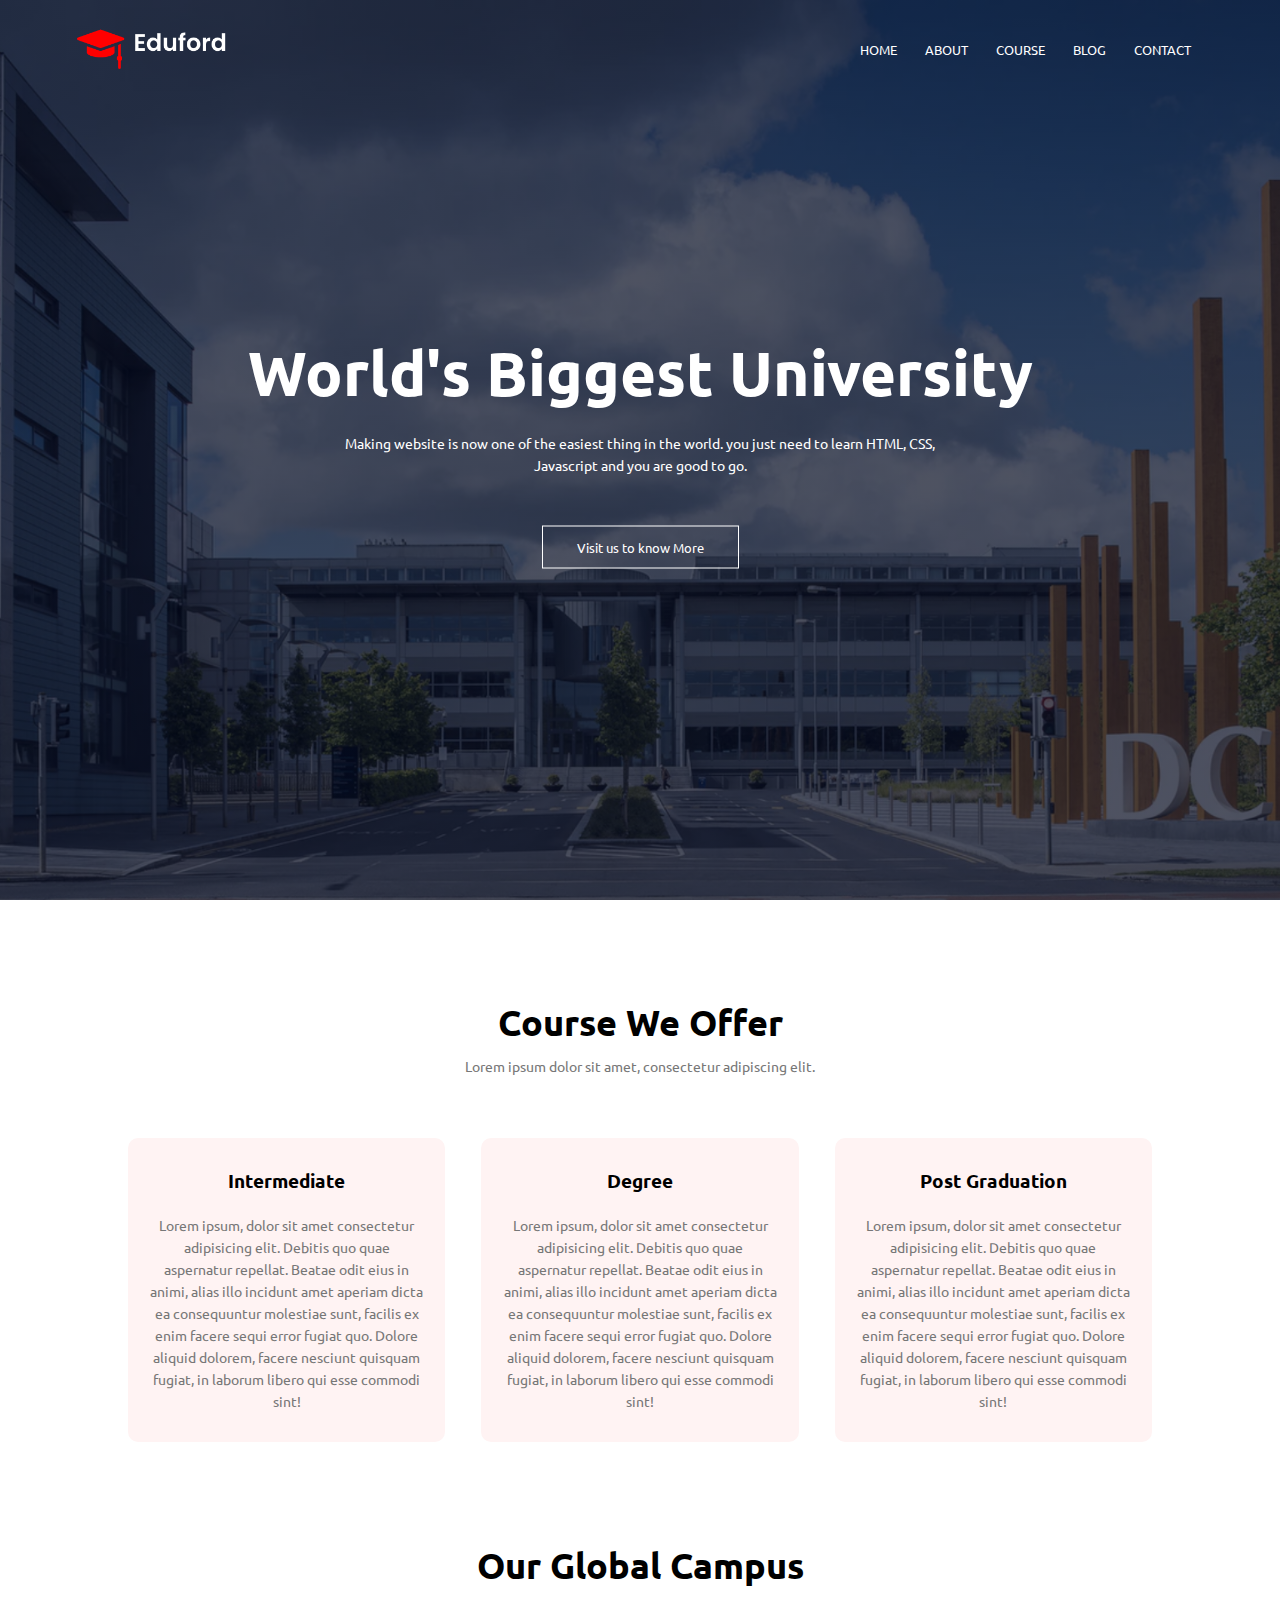
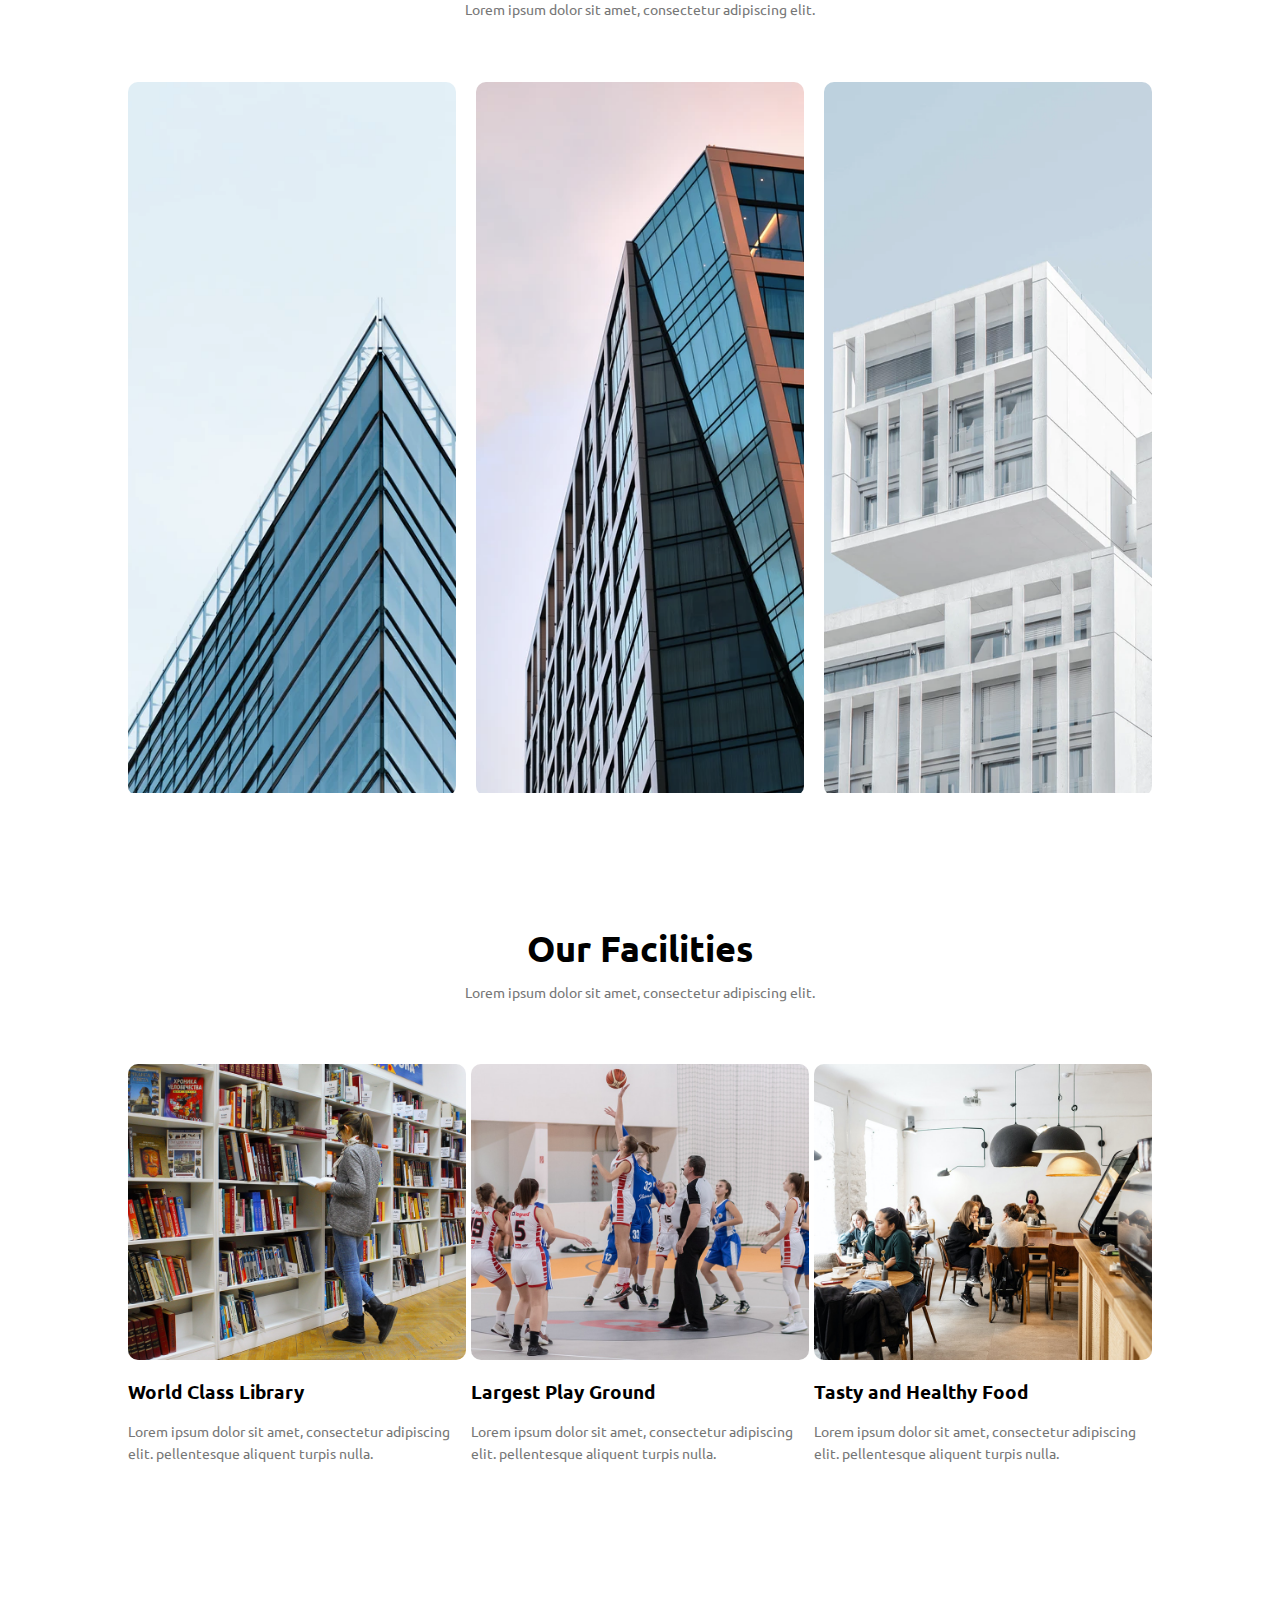
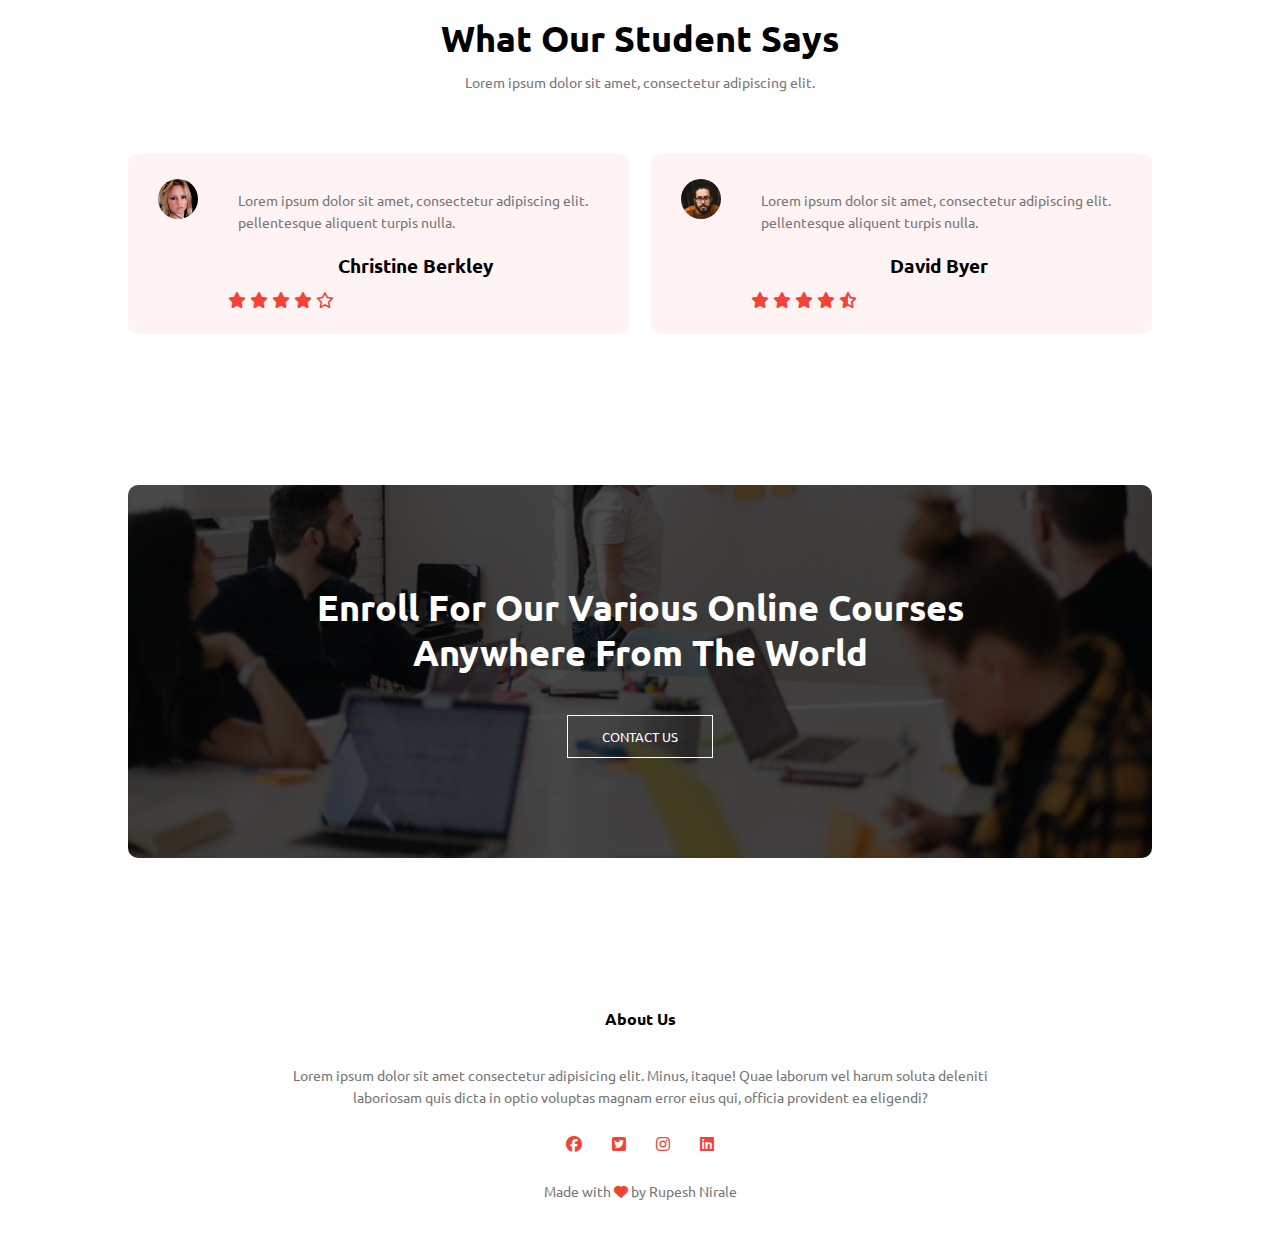
<file: Index.html>
<!DOCTYPE html>
<html lang="en">
<head>
    <meta charset="UTF-8">
    <meta http-equiv="X-UA-Compatible" content="IE=edge">
    <meta name="viewport" content="width=device-width, initial-scale=1.0">
    <link rel="stylesheet" href="StyleA.css">
    <link rel="stylesheet" href="https://cdnjs.cloudflare.com/ajax/libs/font-awesome/6.3.0/css/all.min.css">
    <title>University website</title>
</head>
<body>
    <section class="header">
        <nav>
            <a href="Projext2.html"><img src="Images/logo.png"></a>
            <div class="nav-links" id="navLinks">
                <i class="fa fa-times" onclick="hideMenu()"></i>
                <ul>
                    <li><a href="">HOME</a></li>
                    <li><a href="">ABOUT</a></li>
                    <li><a href="">COURSE</a></li>
                    <li><a href="">BLOG</a></li>
                    <li><a href="">CONTACT</a></li>
                </ul>
            </div>
            <i class="fa fa-bars" onclick="showMenu()"></i>
        </nav>

        <div class="text-box">
            <h1>World's Biggest University</h1>
            <p>Making website is now one of the easiest thing in the world.
                you just need to learn HTML, CSS, <br>Javascript and you are good to go.
            </p>
            <a href="" class="hero-btn">Visit us to know More</a>
        </div>

    </section>

    <!---------------------course------------------------->
    <section class="course">
        <h1>Course We Offer</h1>
        <p>Lorem ipsum dolor sit amet, consectetur adipiscing elit.</p>

        <div class="row">
            <div class="course-col">
                <h3>Intermediate</h3>
                <p>Lorem ipsum, dolor sit amet consectetur adipisicing elit. Debitis quo quae aspernatur repellat. 
                    Beatae odit eius in animi, alias illo incidunt amet aperiam dicta ea consequuntur molestiae sunt, 
                    facilis ex enim facere sequi error fugiat quo. Dolore aliquid dolorem, facere nesciunt quisquam 
                    fugiat, in laborum libero qui esse commodi sint!</p>
            </div>

            <div class="course-col">
                <h3>Degree</h3>
                <p>Lorem ipsum, dolor sit amet consectetur adipisicing elit. Debitis quo quae aspernatur repellat. 
                    Beatae odit eius in animi, alias illo incidunt amet aperiam dicta ea consequuntur molestiae sunt, 
                    facilis ex enim facere sequi error fugiat quo. Dolore aliquid dolorem, facere nesciunt quisquam 
                    fugiat, in laborum libero qui esse commodi sint!</p>
            </div>

            <div class="course-col">
                <h3>Post Graduation</h3>
                <p>Lorem ipsum, dolor sit amet consectetur adipisicing elit. Debitis quo quae aspernatur repellat. 
                    Beatae odit eius in animi, alias illo incidunt amet aperiam dicta ea consequuntur molestiae sunt, 
                    facilis ex enim facere sequi error fugiat quo. Dolore aliquid dolorem, facere nesciunt quisquam 
                    fugiat, in laborum libero qui esse commodi sint!</p>
            </div>
        </div>

    </section>

    <!-- ----------------------campus------------------------ -->
    <section class="campus">
        <h1>Our Global Campus</h1>
        <p>Lorem ipsum dolor sit amet, consectetur adipiscing elit.</p>

        <div class="row">
            <div class="campus-col">
                <img src="Images/london.png">
                <div class="layer">
                    <h3>LONDON</h3>
                </div>
            </div>

            <div class="campus-col">
                <img src="Images/newyork.png">
                <div class="layer">
                    <h3>NEW YORK</h3>
                </div>
            </div>

            <div class="campus-col">
                <img src="Images/washington.png">
                <div class="layer">
                    <h3>WASHINGTON</h3>
                </div>
            </div>
        </div>

    </section>


    <!-- --------------------Facilities------------- -->

    <section class="facilities">
        <h1>Our Facilities</h1>
        <p>Lorem ipsum dolor sit amet, consectetur adipiscing elit.</p>
        
        <div class="row">
            <div class="facilities-col">
                <img src="Images/library.png">
                <h3>World Class Library</h3>
                <p>Lorem ipsum dolor sit amet, consectetur adipiscing elit.
                    pellentesque aliquent turpis nulla.
                </p>
            </div>

            <div class="facilities-col">
                <img src="Images/basketball.png">
                <h3>Largest Play Ground</h3>
                <p>Lorem ipsum dolor sit amet, consectetur adipiscing elit.
                    pellentesque aliquent turpis nulla.
                </p>
            </div>

            <div class="facilities-col">
                <img src="Images/cafeteria.png">
                <h3>Tasty and Healthy Food</h3>
                <p>Lorem ipsum dolor sit amet, consectetur adipiscing elit.
                    pellentesque aliquent turpis nulla.
                </p>
            </div>
        </div>
    
    </section>

    <!-- ---------------------testimonials---------------- -->
    <section class="testimonials">
        <h1>What Our Student Says</h1>
        <p>Lorem ipsum dolor sit amet, consectetur adipiscing elit.</p>

        <div class="row">
            <div class="testimonials-col">
                <img src="Images/user1.jpg">
                <div>
                    <p>Lorem ipsum dolor sit amet, consectetur adipiscing elit.
                        pellentesque aliquent turpis nulla.</p>
                    <h3>Christine Berkley</h3>
                    <i class="fa-solid fa-star"></i>
                    <i class="fa-solid fa-star"></i>
                    <i class="fa-solid fa-star"></i>
                    <i class="fa-solid fa-star"></i>  
                    <i class="fa-regular fa-star"></i>   
                </div>
            </div>

            <div class="testimonials-col">
                <img src="Images/user2.jpg">
                <div>
                    <p>Lorem ipsum dolor sit amet, consectetur adipiscing elit.
                        pellentesque aliquent turpis nulla.</p>
                    <h3>David Byer</h3> 
                    <i class="fa-solid fa-star"></i>
                    <i class="fa-solid fa-star"></i>
                    <i class="fa-solid fa-star"></i>
                    <i class="fa-solid fa-star"></i>   
                    <i class="fa-solid fa-star-half-stroke"></i>  
                </div>
            </div>

        </div>
    </section>

    <!-- -------------------------Call To Action--------------- -->
    <section class="cta">
        <h1>Enroll For Our Various Online Courses <br>Anywhere From The World</h1>
        <a href="" class="hero-btn">CONTACT US</a>
    </section>


    <!-- -------------------------Footer--------------- -->
    <section class="footer">
        <h4>About Us</h4>
        <p>Lorem ipsum dolor sit amet consectetur adipisicing elit. 
            Minus, itaque! Quae laborum vel harum soluta deleniti<br> 
            laboriosam quis dicta in optio voluptas magnam error eius qui, officia provident ea eligendi?</p>
        <div class="icons">
            <i class="fa-brands fa-facebook"></i>
            <i class="fa-brands fa-square-twitter"></i>
            <i class="fa-brands fa-instagram"></i>
            <i class="fa-brands fa-linkedin"></i>
        </div>   
        <p>Made with <i class="fa-solid fa-heart"></i> by Rupesh Nirale</p> 
    </section>
     
    <!---------------Javascript for toggle menu----------------->
    <script>
        var navLinks=document.getElementById("navLinks")
        function showMenu(){
            navLinks.style.right="0";
        }
        function hideMenu(){
            navLinks.style.right="-200px";
        }
    </script>
    
</body>
</html>
</file>
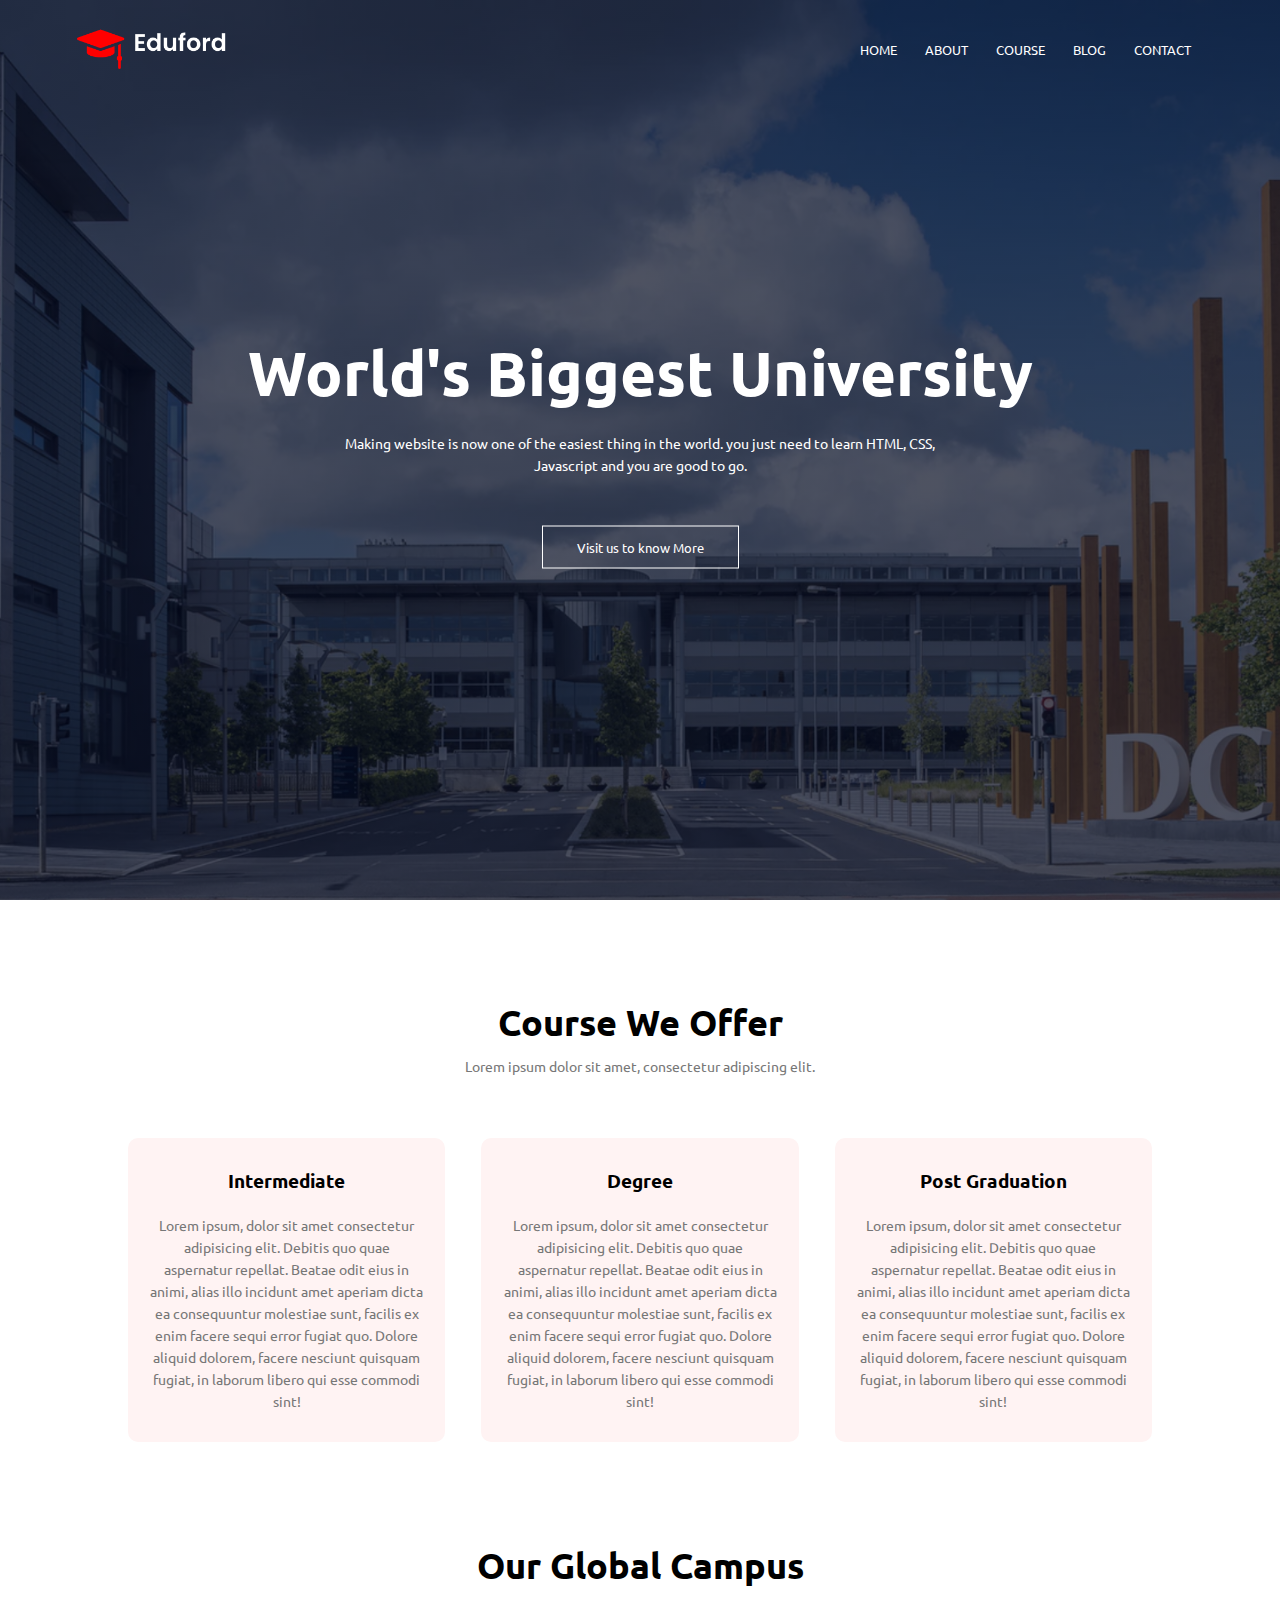
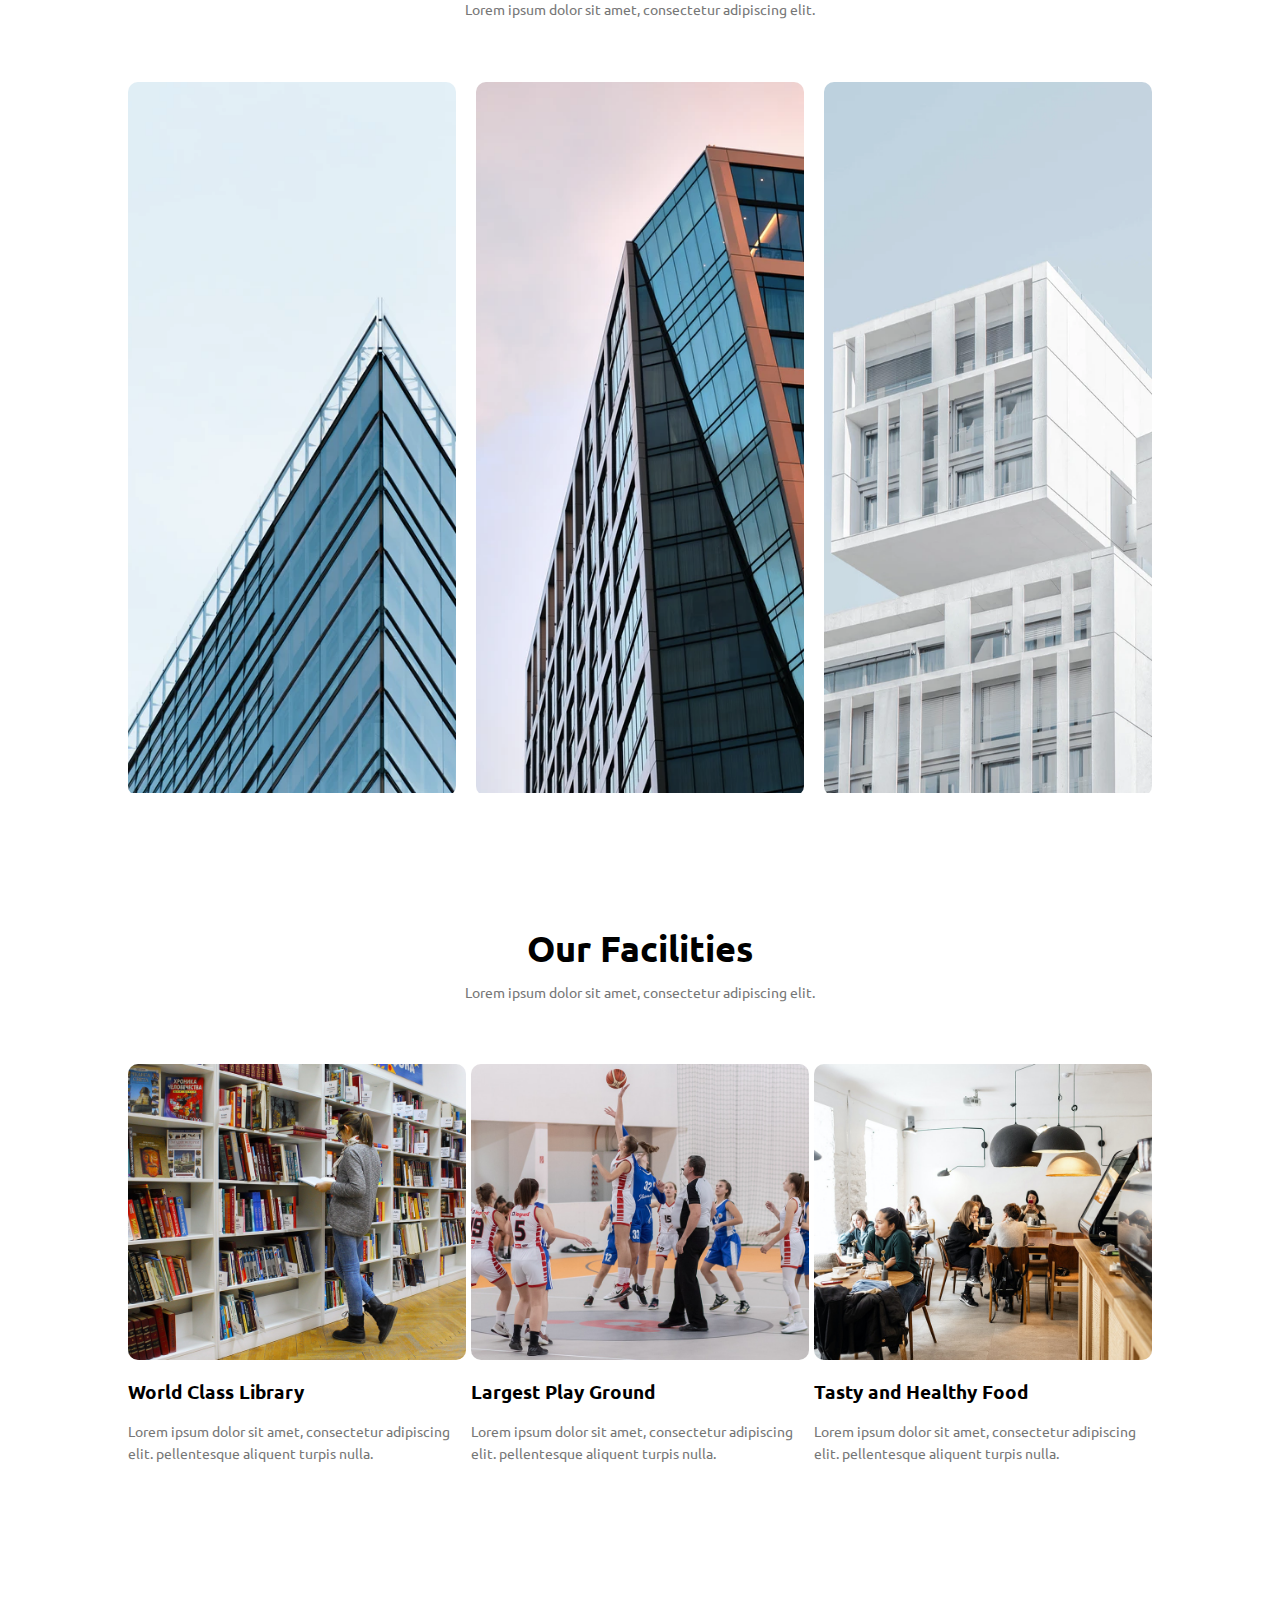
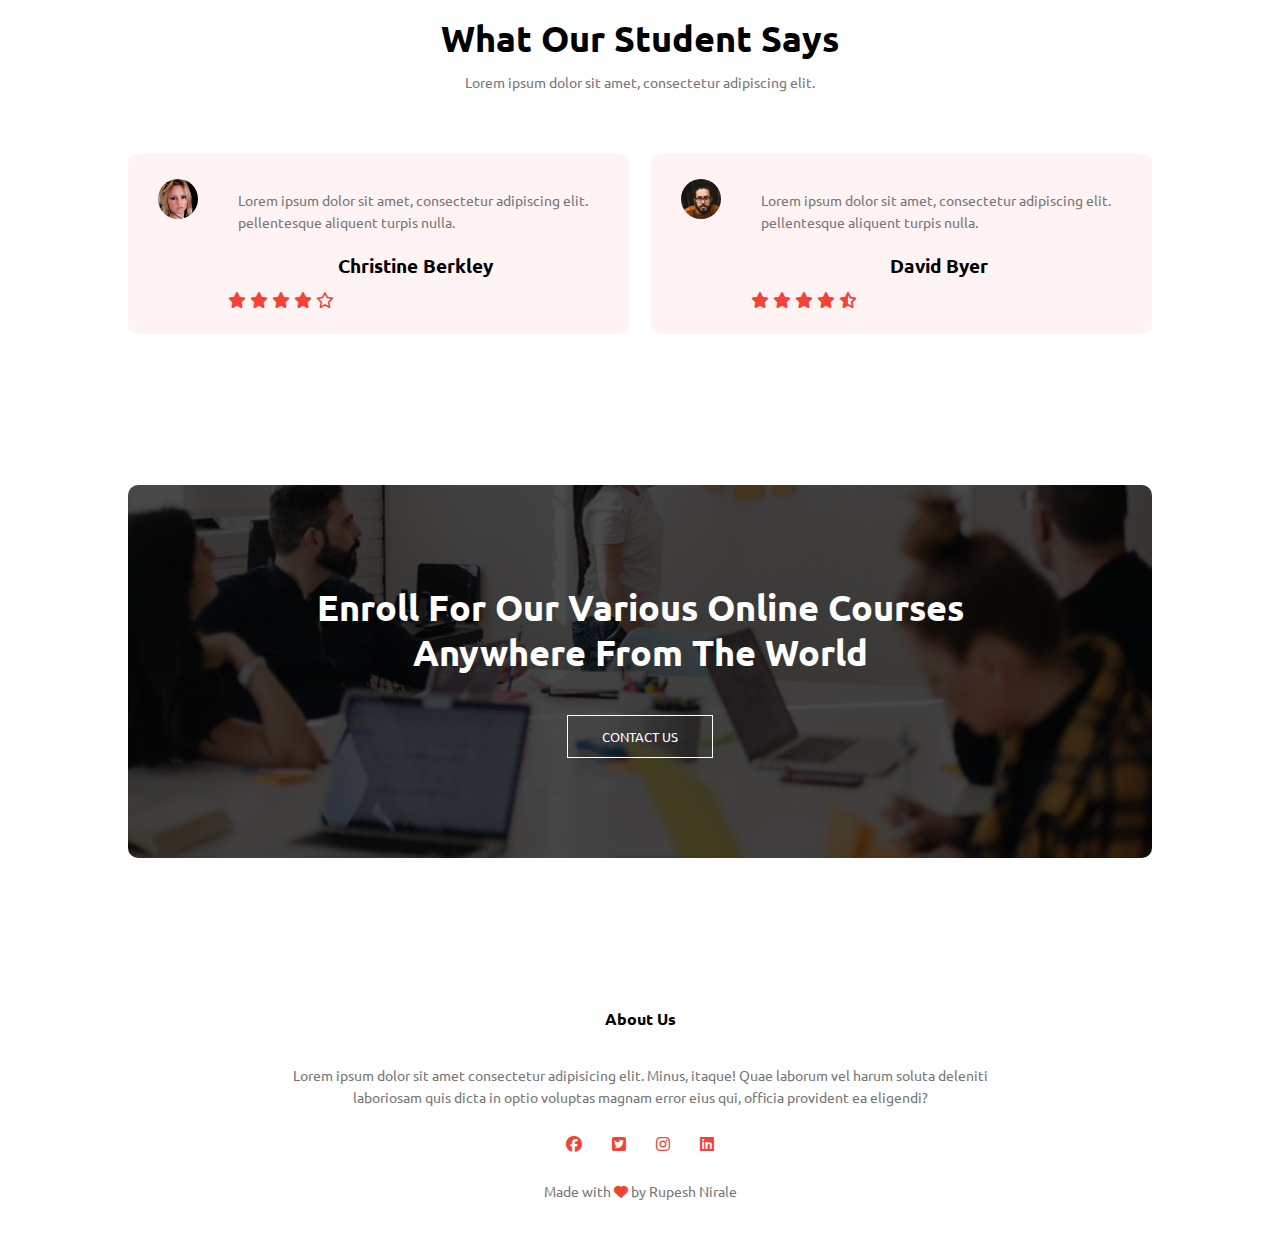
<file: index.html>
<!DOCTYPE html>
<html lang="en">
<head>
    <meta charset="UTF-8">
    <meta http-equiv="X-UA-Compatible" content="IE=edge">
    <meta name="viewport" content="width=device-width, initial-scale=1.0">
    <link rel="stylesheet" href="StyleA.css">
    <link rel="stylesheet" href="https://cdnjs.cloudflare.com/ajax/libs/font-awesome/6.3.0/css/all.min.css">
    <title>University website</title>
</head>
<body>
    <section class="header">
        <nav>
            <a href="Projext2.html"><img src="Images/logo.png"></a>
            <div class="nav-links" id="navLinks">
                <i class="fa fa-times" onclick="hideMenu()"></i>
                <ul>
                    <li><a href="">HOME</a></li>
                    <li><a href="">ABOUT</a></li>
                    <li><a href="">COURSE</a></li>
                    <li><a href="">BLOG</a></li>
                    <li><a href="">CONTACT</a></li>
                </ul>
            </div>
            <i class="fa fa-bars" onclick="showMenu()"></i>
        </nav>

        <div class="text-box">
            <h1>World's Biggest University</h1>
            <p>Making website is now one of the easiest thing in the world.
                you just need to learn HTML, CSS, <br>Javascript and you are good to go.
            </p>
            <a href="" class="hero-btn">Visit us to know More</a>
        </div>

    </section>

    <!---------------------course------------------------->
    <section class="course">
        <h1>Course We Offer</h1>
        <p>Lorem ipsum dolor sit amet, consectetur adipiscing elit.</p>

        <div class="row">
            <div class="course-col">
                <h3>Intermediate</h3>
                <p>Lorem ipsum, dolor sit amet consectetur adipisicing elit. Debitis quo quae aspernatur repellat. 
                    Beatae odit eius in animi, alias illo incidunt amet aperiam dicta ea consequuntur molestiae sunt, 
                    facilis ex enim facere sequi error fugiat quo. Dolore aliquid dolorem, facere nesciunt quisquam 
                    fugiat, in laborum libero qui esse commodi sint!</p>
            </div>

            <div class="course-col">
                <h3>Degree</h3>
                <p>Lorem ipsum, dolor sit amet consectetur adipisicing elit. Debitis quo quae aspernatur repellat. 
                    Beatae odit eius in animi, alias illo incidunt amet aperiam dicta ea consequuntur molestiae sunt, 
                    facilis ex enim facere sequi error fugiat quo. Dolore aliquid dolorem, facere nesciunt quisquam 
                    fugiat, in laborum libero qui esse commodi sint!</p>
            </div>

            <div class="course-col">
                <h3>Post Graduation</h3>
                <p>Lorem ipsum, dolor sit amet consectetur adipisicing elit. Debitis quo quae aspernatur repellat. 
                    Beatae odit eius in animi, alias illo incidunt amet aperiam dicta ea consequuntur molestiae sunt, 
                    facilis ex enim facere sequi error fugiat quo. Dolore aliquid dolorem, facere nesciunt quisquam 
                    fugiat, in laborum libero qui esse commodi sint!</p>
            </div>
        </div>

    </section>

    <!-- ----------------------campus------------------------ -->
    <section class="campus">
        <h1>Our Global Campus</h1>
        <p>Lorem ipsum dolor sit amet, consectetur adipiscing elit.</p>

        <div class="row">
            <div class="campus-col">
                <img src="Images/london.png">
                <div class="layer">
                    <h3>LONDON</h3>
                </div>
            </div>

            <div class="campus-col">
                <img src="Images/newyork.png">
                <div class="layer">
                    <h3>NEW YORK</h3>
                </div>
            </div>

            <div class="campus-col">
                <img src="Images/washington.png">
                <div class="layer">
                    <h3>WASHINGTON</h3>
                </div>
            </div>
        </div>

    </section>


    <!-- --------------------Facilities------------- -->

    <section class="facilities">
        <h1>Our Facilities</h1>
        <p>Lorem ipsum dolor sit amet, consectetur adipiscing elit.</p>
        
        <div class="row">
            <div class="facilities-col">
                <img src="Images/library.png">
                <h3>World Class Library</h3>
                <p>Lorem ipsum dolor sit amet, consectetur adipiscing elit.
                    pellentesque aliquent turpis nulla.
                </p>
            </div>

            <div class="facilities-col">
                <img src="Images/basketball.png">
                <h3>Largest Play Ground</h3>
                <p>Lorem ipsum dolor sit amet, consectetur adipiscing elit.
                    pellentesque aliquent turpis nulla.
                </p>
            </div>

            <div class="facilities-col">
                <img src="Images/cafeteria.png">
                <h3>Tasty and Healthy Food</h3>
                <p>Lorem ipsum dolor sit amet, consectetur adipiscing elit.
                    pellentesque aliquent turpis nulla.
                </p>
            </div>
        </div>
    
    </section>

    <!-- ---------------------testimonials---------------- -->
    <section class="testimonials">
        <h1>What Our Student Says</h1>
        <p>Lorem ipsum dolor sit amet, consectetur adipiscing elit.</p>

        <div class="row">
            <div class="testimonials-col">
                <img src="Images/user1.jpg">
                <div>
                    <p>Lorem ipsum dolor sit amet, consectetur adipiscing elit.
                        pellentesque aliquent turpis nulla.</p>
                    <h3>Christine Berkley</h3>
                    <i class="fa-solid fa-star"></i>
                    <i class="fa-solid fa-star"></i>
                    <i class="fa-solid fa-star"></i>
                    <i class="fa-solid fa-star"></i>  
                    <i class="fa-regular fa-star"></i>   
                </div>
            </div>

            <div class="testimonials-col">
                <img src="Images/user2.jpg">
                <div>
                    <p>Lorem ipsum dolor sit amet, consectetur adipiscing elit.
                        pellentesque aliquent turpis nulla.</p>
                    <h3>David Byer</h3> 
                    <i class="fa-solid fa-star"></i>
                    <i class="fa-solid fa-star"></i>
                    <i class="fa-solid fa-star"></i>
                    <i class="fa-solid fa-star"></i>   
                    <i class="fa-solid fa-star-half-stroke"></i>  
                </div>
            </div>

        </div>
    </section>

    <!-- -------------------------Call To Action--------------- -->
    <section class="cta">
        <h1>Enroll For Our Various Online Courses <br>Anywhere From The World</h1>
        <a href="" class="hero-btn">CONTACT US</a>
    </section>


    <!-- -------------------------Footer--------------- -->
    <section class="footer">
        <h4>About Us</h4>
        <p>Lorem ipsum dolor sit amet consectetur adipisicing elit. 
            Minus, itaque! Quae laborum vel harum soluta deleniti<br> 
            laboriosam quis dicta in optio voluptas magnam error eius qui, officia provident ea eligendi?</p>
        <div class="icons">
            <i class="fa-brands fa-facebook"></i>
            <i class="fa-brands fa-square-twitter"></i>
            <i class="fa-brands fa-instagram"></i>
            <i class="fa-brands fa-linkedin"></i>
        </div>   
        <p>Made with <i class="fa-solid fa-heart"></i> by Rupesh Nirale</p> 
    </section>
     
    <!---------------Javascript for toggle menu----------------->
    <script>
        var navLinks=document.getElementById("navLinks")
        function showMenu(){
            navLinks.style.right="0";
        }
        function hideMenu(){
            navLinks.style.right="-200px";
        }
    </script>
    
</body>
</html>
</file>
<file: StyleA.css>
@import url('https://fonts.googleapis.com/css2?family=Ubuntu:ital,wght@1,300;1,400&display=swap');
@import url('https://fonts.googleapis.com/css2?family=Ubuntu:ital,wght@0,500;1,300;1,400&display=swap');
*{
    margin: 0;
    padding: 0;
    font-family:'Ubuntu', sans-serif;
}

.header{
    min-height: 100vh;
    width: 100%;
    background-image: linear-gradient(rgba(4,9,30,0.7),rgba(4,9,30,0.7)),url(Images/banner.png);
    background-position: center;
    background-size: cover;
    position: relative;
}

nav{
    display: flex;
    padding: 2% 6%;
    justify-content: space-between;
    align-items: center;
}

nav img{
    width: 150px;
}

.nav-links{
    flex: 1;
    text-align: right;
}

.nav-links ul li{
    list-style: none;
    display: inline-block;
    padding: 8px 12px;
    position: relative;
}

.nav-links ul li a{
    color: white;
    text-decoration: none;
    font-size:13px ;
}

.nav-links ul li::after{
    content: '';
    width: 0%;
    height: 2px;
    background: #f44336;
    display: block;
    margin: auto;
    transition: 0.5s;
}

.nav-links ul li:hover::after{
    width: 100%;
}

.text-box{
    width: 90%;
    color:white;
    position: absolute;
    top:50%;
    left: 50%;
    transform: translate(-50%, -50%);
    text-align: center;
}

.text-box h1{
    font-size: 62px;
}

.text-box p{
    margin: 10px 0 40px;
    font-size: 14px;
    color: white;
}

.hero-btn{
    display: inline-block;
    text-decoration: none;
    color: white;
    border: 1px solid white;
    padding: 12px 34px;
    font-size:13px;
    background: transparent;
    position: relative;
    cursor:pointer;

}

.hero-btn:hover{
    border: 1px solid #f44336;
    background-color: #f44336;
    transition: 1s;
}

nav .fa{
    display: none;
}

@media (max-width:700px) {
    .text-box h1{
        font-size: 20px;
    }

    .nav-links ul li{
        display: block;
    }

    .nav-links{
        position: absolute;
        background-color: #f44336;
        height: 100vh;
        font-weight: 200px;
        top:0;
        right: -200;;
        text-align: left;
        z-index: 2;
    }

    nav .fa{
        display:block ;
        color: white;
        margin: 10px;
        font-size: 22px;
        cursor: pointer;
    }

    .nav-links ul{
        padding: 30px;
    }

}
    /*----------course-------------*/

    .course{
        width: 80%;
        margin: auto;
        text-align: center;
        padding-top:100px;
    }

    h1{
        font-size: 36px;
        font-weight: 600;
    }

    p{
        color:#777;
        font-size: 14px;
        font-weight: 300px;
        line-height: 22px;
        padding: 10px;
    }

    .row{
        margin-top:5% ;
        display: flex;
        justify-content: space-between;
    }

    .course-col{
        flex-basis:31%;
        background: #fff3f3;
        border-radius: 10px;
        margin-bottom: 5%;
        padding: 20px 12px;
        box-sizing: border-box;
        transition: 0.5s;
    }

    h3{
        text-align: center;
        font-weight: 600;
        margin: 10px 0;
    }

    .course-col:hover{
        box-shadow: 0 0 20px 0px rgba(0, 0, 0, 0.2);

    }

    @media (max-width:700px) {
        .row{
            flex-direction: column;
        }
        
    }
    

    /*------------campus-------------*/

    .campus{
        width: 80%;
        margin: auto;
        text-align: center;
        padding-top:50px;
    }

    .campus-col{
        flex-basis: 32%;
        border-radius: 10px;
        margin-bottom: 30px;
        position: relative;
        overflow: hidden;
    }

    .couerse-col img{
        width: 100%;
        display: block;
    }

    .layer{
        background:transparent;
        height: 100%;
        width: 100%;
        position: absolute;
        top:0;
        left: 0;
        transition: 0.5s;
    }

    .layer:hover{
        background: rgba(226,0,0,0.7);
    }

    .layer h3{
        width: 100%;
        font-weight: 500;
        color: white;
        font-size: 26px;
        bottom: 0;
        left: 50%;
        transform: translate(-50%);
        position: absolute;
        opacity: 0;
        transition: 0.5s;
    }

    .layer:hover h3{
        bottom: 49%;
        opacity: 1;
    }

    /*---------------facilities---------*/
    .facilities{
        width:80%;
        margin: auto;
        text-align: center;
        padding-top: 100px;
    }

    .facilities-col{
        flex-basis: 33%;
        border-radius: 10px;
        margin-bottom: 5%;
        text-align: left;
    }

    .facilities-col img{
        width: 100%;
        border-radius: 10px;
    }

    .facilities-col p{
        padding: 0;
    }

    .facilities-col h3{
        margin-top: 16px;
        margin-bottom: 15px;
        text-align: left;
    }

    /*--------------testimonials------------*/
    .testimonials{
        width:80%;
        margin: auto;
        padding-top: 100px;
        text-align: center;
    }

    .testimonials-col{
        flex-basis: 44%;
        border-radius: 10px;
        margin-bottom:5%;
        text-align: left;
        background: #fff3f3;
        padding: 25px;
        cursor: pointer;
        display: flex;
    }

    .testimonials-col img{
        height:40px;
        margin-left: 5px;
        margin-right: 30px;
        border-radius: 50%;
    }

    .testimonials-col .fa-regular{
        color: #f44336;
    }

    @media (max-width:700px) {
        .testimonials-col img{
            margin-left:0px;
            margin-right: 15px;
        }
        
    }

    /*----------Call TO Action-------------*/
.cta{
    margin:100px auto;
    width:80%;
    background-image: linear-gradient(rgba(0,0,0,0.7),rgba(0,0,0,0.7)),url(Images/banner2.jpg);
    background-position: center;
    background-size: cover;
    border-radius: 10px;
    text-align: center;
    padding: 100px 0;
    
}

.cta h1{
    color: white;
    margin-bottom: 40px;
    padding:0;
}

@media (max-width:700px) {
     
    .cta h1{
        font-size: 24px;

    }
    
}

/*--------------Footer---------*/

.footer{
    width: 100%;
    text-align: center;
    padding: 30px 0;
}

.footer h4{
    margin-bottom: 25px;
    margin-top: 20px;
    font-weight: 600;
}

.icons .fa-brands{
    color:#f44336;
    margin: 0 13px;
    cursor:pointer;
    padding: 18px 0;
}

.fa-solid{
    color: #f44336;
}
</file>
